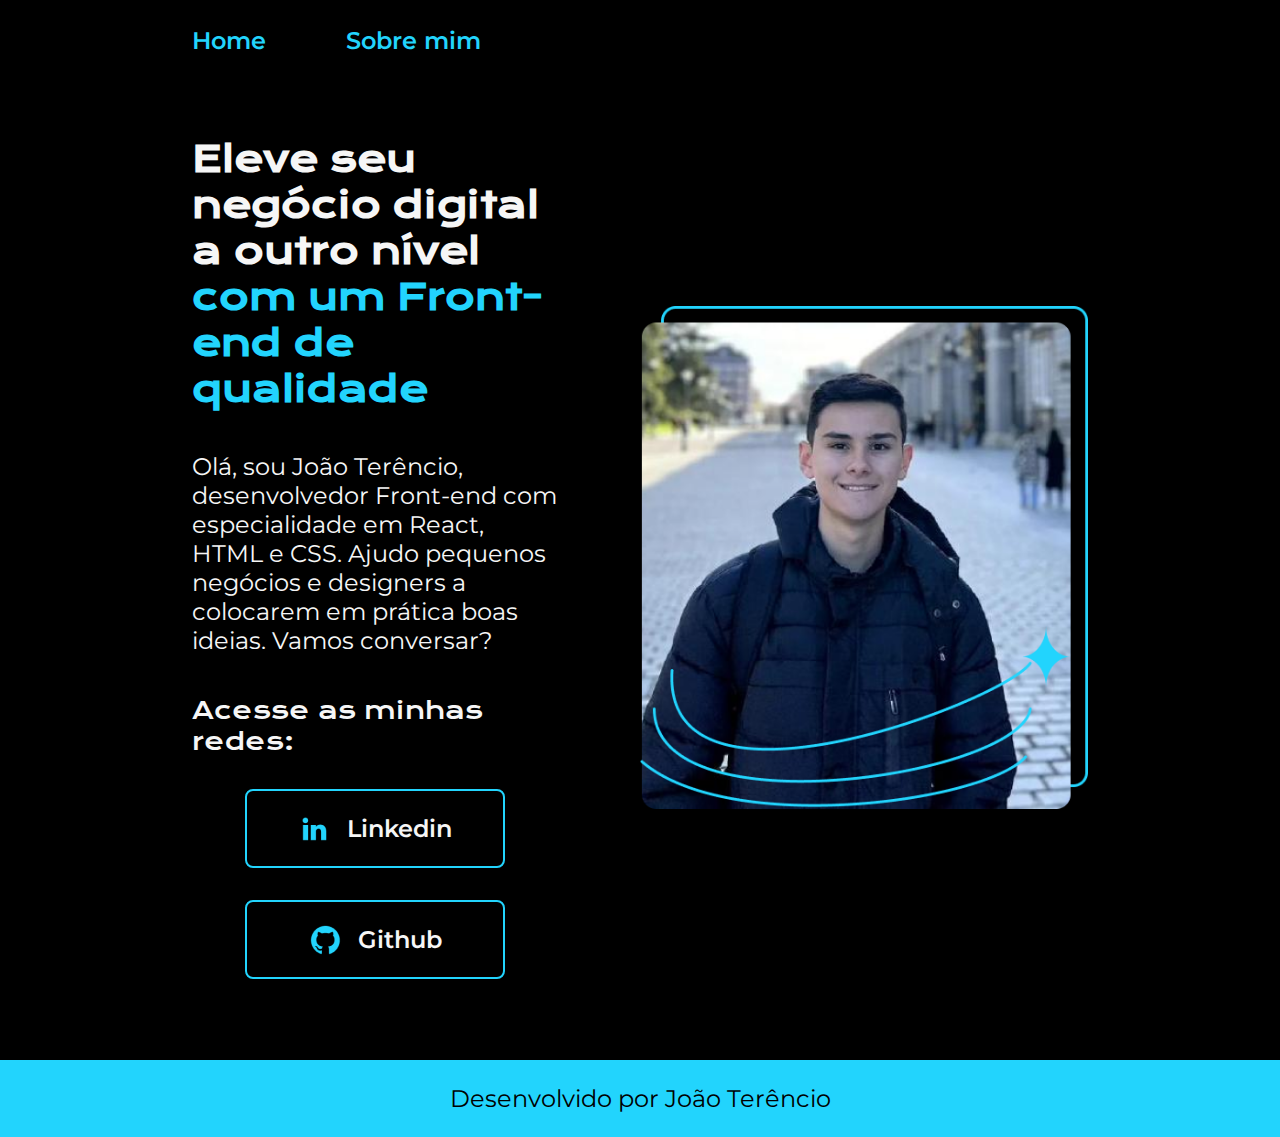
<file: index.html>
<!DOCTYPE html>
<html lang="pt-br">
<head>
  <meta charset="UTF-8">
  <meta name="viewport" content="width=device-width, initial-scale=1.0">
  <link rel="stylesheet" href="./styles/style.css">
  <title>Portifólio</title>
</head>
<body>
  <header class="cabecalho">
    <nav class="cabecalho__menu">
      <a class="cabecalho__menu__link" href="index.html">Home</a>
      <a class="cabecalho__menu__link" href="about.html">Sobre mim</a>
    </nav>
  </header>
  <main class="apresentacao">
    <section class="apresentacao__conteudo">
      <h1 class="apresentacao__conteudo__titulo">Eleve seu negócio digital a outro nível <strong class="apresentacao__conteudo__titulo_destaque">com um Front-end de qualidade</strong></h1>
      <p class="apresentacao__conteudo__texto">Olá, sou João Terêncio, desenvolvedor Front-end com especialidade em React, HTML e CSS. Ajudo pequenos negócios e designers a colocarem em prática boas ideias. Vamos conversar?</p>
      <div class="apresentacao__conteudo__links">
        <h2 class="apresentacao__conteudo__links_subtitulo">Acesse as minhas redes:</h2>
        <a class="apresentacao__conteudo__links__botao" href="https://linkedin.com/in/joão-terêncio-36295722b/">
          <img src="./assets/linkedin.png" alt="linkedin_logo">
          Linkedin
        </a>
        <a class="apresentacao__conteudo__links__botao" href="https://github.com/Jh-Terencio">
          <img src="./assets/github.png" alt="github_logo">
          Github
        </a>
      </div>
    </section>
    <img class="apresentacao__foto" src="./assets/Imagem.png" alt="Minha foto">
  </main>
  <footer class="rodape">
    <p>Desenvolvido por João Terêncio</p>
  </footer>
</body>
</html>
</file>
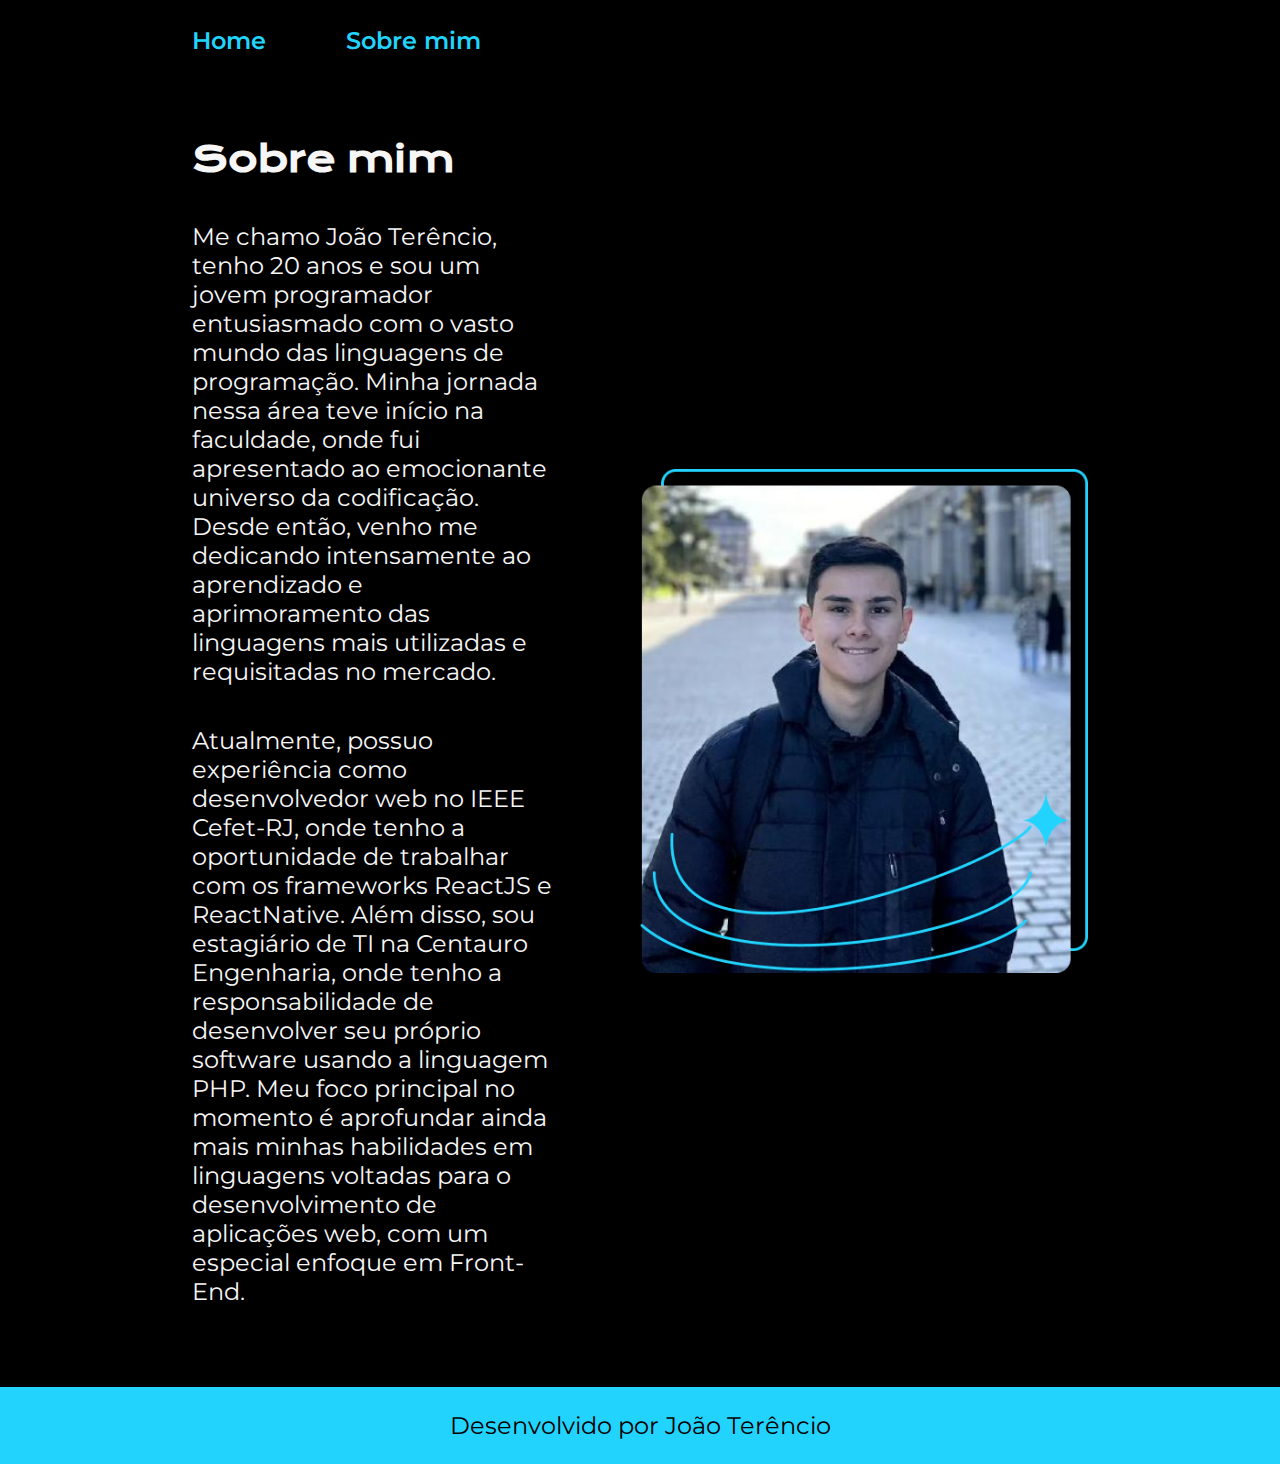
<file: about.html>
<!DOCTYPE html>
<html lang="pt-br">
<head>
  <meta charset="UTF-8">
  <meta name="viewport" content="width=device-width, initial-scale=1.0">
  <link rel="stylesheet" href="./styles/style.css">
  <title>Sobre mim</title>
</head>
<body>
  <header class="cabecalho">
    <nav class="cabecalho__menu">
      <a class="cabecalho__menu__link" href="index.html">Home</a>
      <a class="cabecalho__menu__link" href="about.html">Sobre mim</a>
    </nav>
  </header>

  <main class="apresentacao">
    <section class="apresentacao__conteudo">
      <h1 class="apresentacao__conteudo__titulo">Sobre mim</h1>
      <p class="apresentacao__conteudo__texto">Me chamo João Terêncio, tenho 20 anos e sou um jovem programador entusiasmado com o vasto mundo das linguagens de programação. Minha jornada nessa área teve início na faculdade, onde fui apresentado ao emocionante universo da codificação. Desde então, venho me dedicando intensamente ao aprendizado e aprimoramento das linguagens mais utilizadas e requisitadas no mercado.</p>
      <p class="apresentacao__conteudo__texto">Atualmente, possuo experiência como desenvolvedor web no IEEE Cefet-RJ, onde tenho a oportunidade de trabalhar com os frameworks ReactJS e ReactNative. Além disso, sou estagiário de TI na Centauro Engenharia, onde tenho a responsabilidade de desenvolver seu próprio software usando a linguagem PHP. Meu foco principal no momento é aprofundar ainda mais minhas habilidades em linguagens voltadas para o desenvolvimento de aplicações web, com um especial enfoque em Front-End.</p>
    </section>
    <img class="apresentacao__foto" src="./assets/Imagem.png" alt="minha_foto">
  </main>

  <footer class="rodape">
    <p>Desenvolvido por João Terêncio</p>
  </footer>
</body>
</html>
</file>
<file: styles/style.css>
@import url('https://fonts.googleapis.com/css2?family=Krona+One&family=Montserrat:wght@400;600&display=swap');

:root{
  --cor-primaria: #000000;
  --cor-secundaria: #F6F6F6;
  --cor-terciaria: #22D4FD;
  --cor-hover: #272727;

  --fonte-principal: 'Krona One', sans-serif;
  --fonte-secundaria: 'Montserrat', sans-serif;
}

*{
  margin: 0;
  padding: 0;
}

body{
  background-color: var(--cor-primaria);
  color: var(--cor-secundaria);
  box-sizing: border-box;
}

.cabecalho{
  padding: 2% 0 0 15%;
}

.cabecalho__menu{
  display: flex;
  gap: 80px;
}

.cabecalho__menu__link{
  color: var(--cor-terciaria);

  font-family: var(--fonte-secundaria);
  font-weight: 600;
  font-size: 1.5rem; 
  text-decoration: none;
}

.apresentacao{
  display: flex;
  align-items: center;
  justify-content: space-between;

  padding: 6.36% 15%;

  gap: 82px;
}

.apresentacao__conteudo{
  width: 50%;
  display: flex;
  flex-direction: column;

  /* Define o espaçamento entre os elementos filhos */
  gap: 40px;
}

.apresentacao__conteudo__titulo{
  font-size: 2.25rem;
  font-family: var(--fonte-principal)
}

.apresentacao__conteudo__titulo_destaque{
  color: var(--cor-terciaria);
}

.apresentacao__conteudo__texto{
  font-size: 1.5rem;
  font-family: var(--fonte-secundaria)
}

.apresentacao__conteudo__links{
  display: flex;
  flex-direction: column;
  align-items: center;
  justify-content: space-between;

  gap: 32px;
}

.apresentacao__conteudo__links_subtitulo{
  font-size: 1.5rem;
  font-family: var(--fonte-principal);
  font-weight: 400;
}

.apresentacao__conteudo__links__botao{
  width: 70%;
  padding: 21.5px 0px;
  gap: 16px;    
  
  display: flex;
  align-items: center;
  justify-content: center;

  color: var(--cor-secundaria);

  border: 2px solid var(--cor-terciaria);
  border-radius: 8px;

  text-align: center;
  font-size: 1.5rem;
  text-decoration: none;
  font-family: var(--fonte-secundaria);
  font-weight: 600;
}

.apresentacao__conteudo__links__botao:hover{
  background-color: var(--cor-hover);
}

.apresentacao__foto{
  width: 50%;
}

.rodape{
  padding: 24px;

  text-align: center;
  font-family: var(--fonte-secundaria);
  font-size: 1.5rem;
    
  background-color: var(--cor-terciaria);
  color: var(--cor-primaria);
}

@media (max-width: 1200px){
  .cabecalho{
    padding: 10% 0 10% 0;
  }

  .cabecalho__menu{
    display: flex;
    justify-content: center;
  }

  .apresentacao{
    padding: 5%;
    flex-direction: column-reverse;
  }
  
  .apresentacao__conteudo{
    width: auto;
  }
}
</file>
